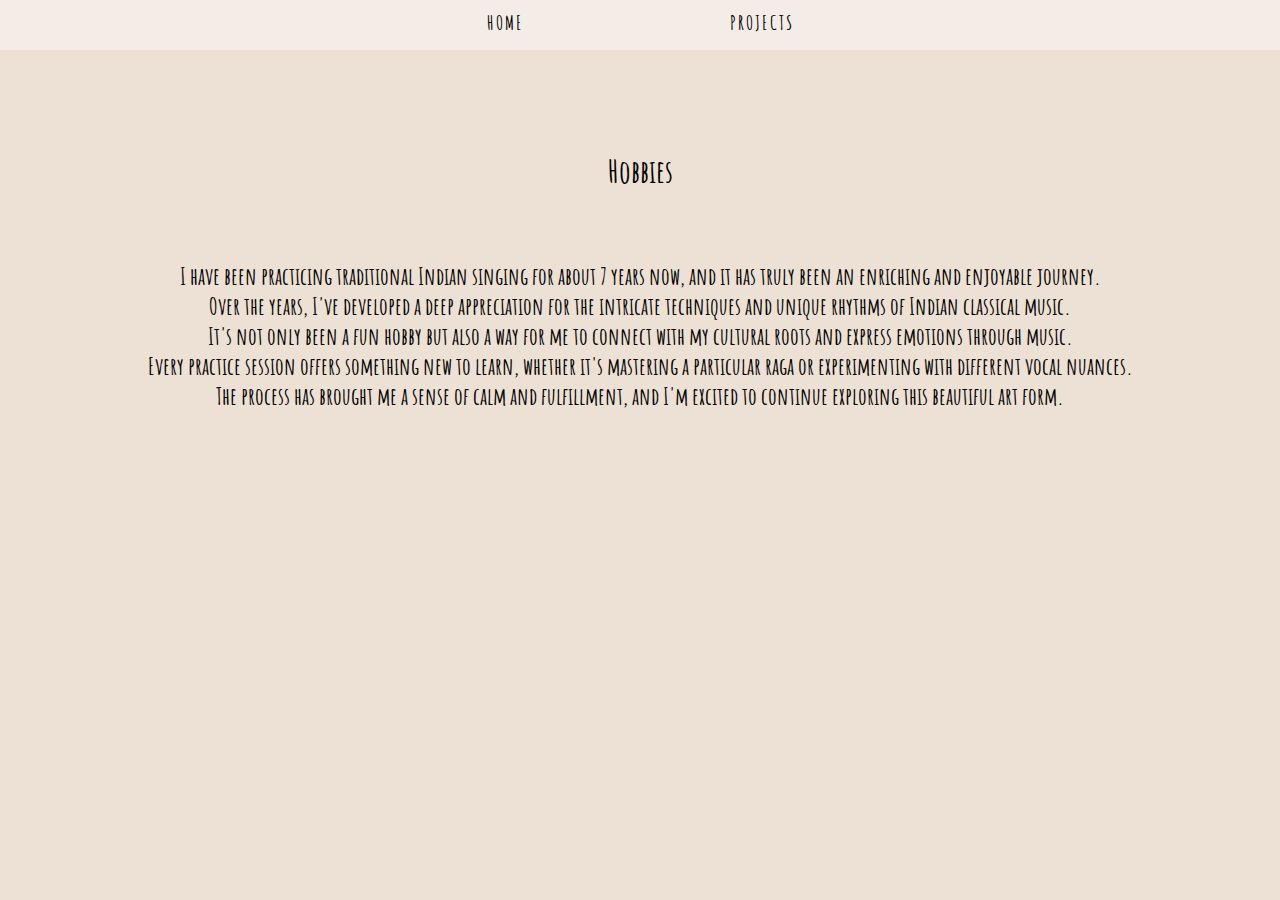
<file: hobbies.html>
<html>
    <head>
        <link href="style.css" rel="stylesheet"/>
        <script src="sketch.js"></script>
        <link rel="preconnect" href="https://fonts.googleapis.com">
        <link rel="preconnect" href="https://fonts.gstatic.com" crossorigin>
        <link href="https://fonts.googleapis.com/css2?family=Amatic+SC:wght@400;700&display=swap" rel="stylesheet">


    </head>
    <body>

        <ul class="menu">
            <li class="link"> <a href="index.html">HOME</a> </li>
            <li class="link"> <a href="projects.html">PROJECTS</a></li>
        </ul>
        <H1 id="hobbies">Hobbies</H1>
        <br><br/>
        <h2>   
              <br>I have been practicing traditional Indian singing for about 7 years now, and it has truly been an enriching and enjoyable journey. 
              <br>Over the years, I've developed a deep appreciation for the intricate techniques and unique rhythms of Indian classical music. 
              <br>It's not only been a fun hobby but also a way for me to connect with my cultural roots and express emotions through music.
              <br>Every practice session offers something new to learn, whether it's mastering a particular raga or experimenting with different vocal nuances.
              <br>The process has brought me a sense of calm and fulfillment,  and I'm excited to continue exploring this beautiful art form.
        </h2>
    </body>
</html>
</file>
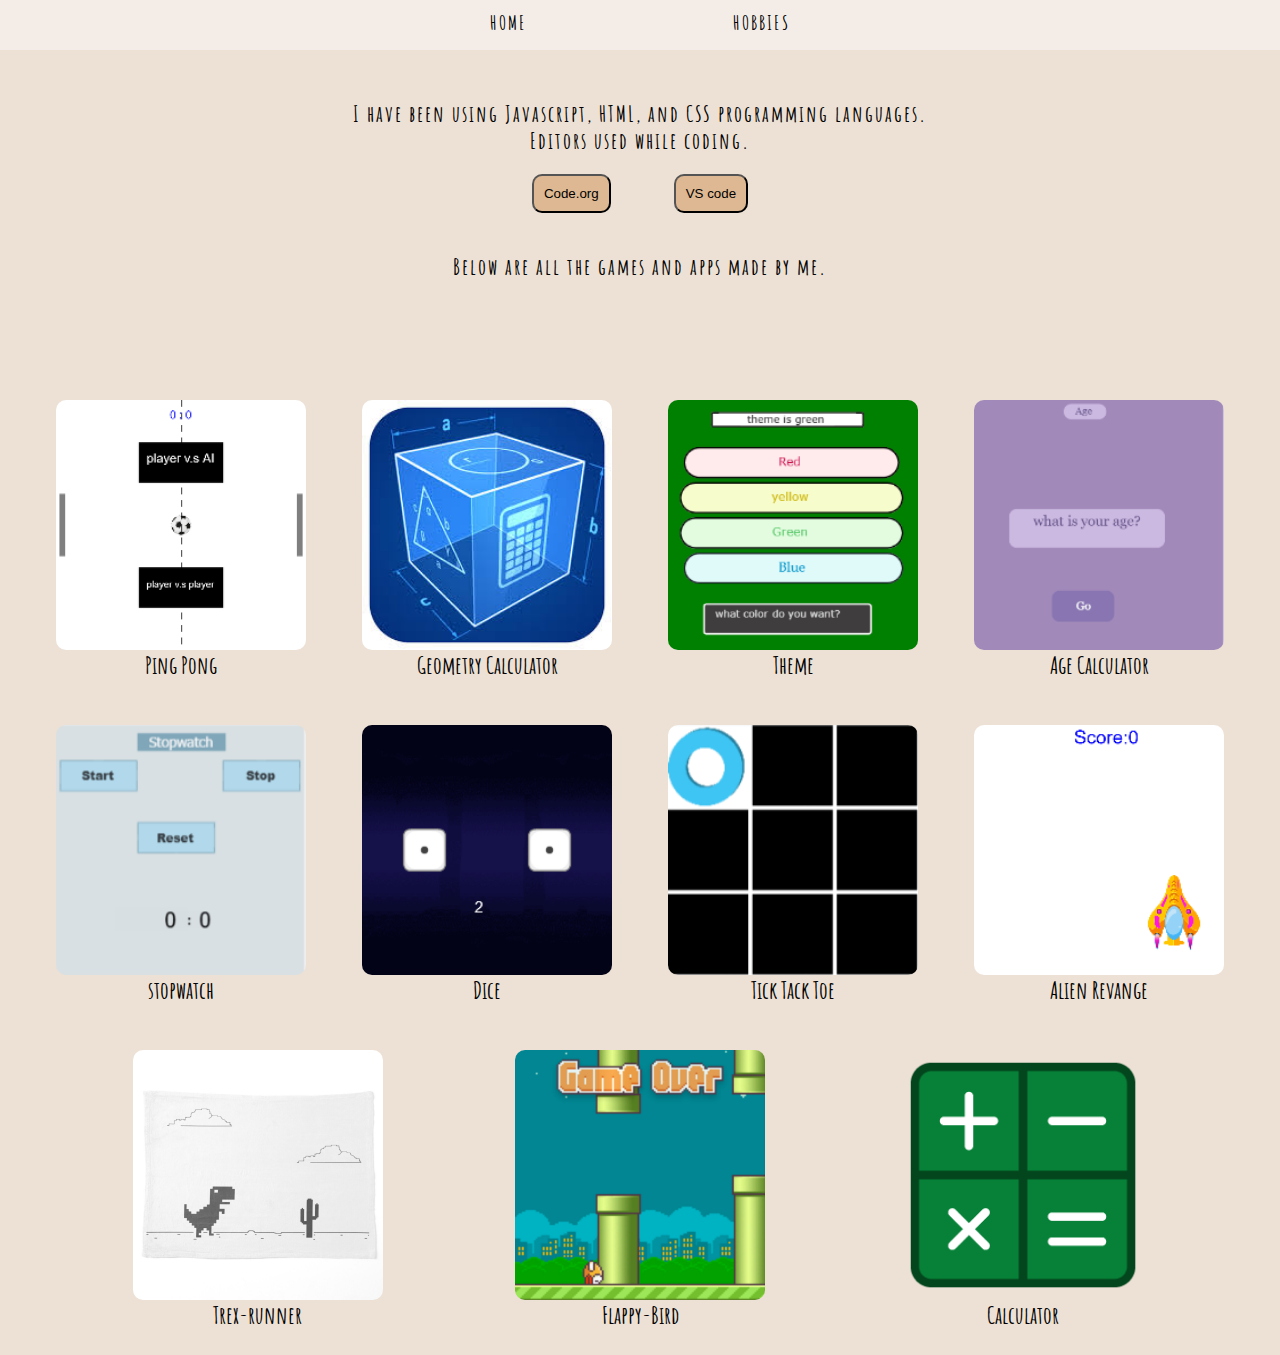
<file: projects.html>
<html>
    <head>
        <link href="style.css" rel="stylesheet"/>
        <script src="sketch.js"></script>
        <link rel="preconnect" href="https://fonts.googleapis.com">
        <link rel="preconnect" href="https://fonts.gstatic.com" crossorigin>
        <link href="https://fonts.googleapis.com/css2?family=Amatic+SC:wght@400;700&display=swap" rel="stylesheet">


    </head>
    <body>
        
        

        <ul class="menu">
            <li class="link"> <a href="index.html">HOME</a> </li>
            <li class="link"> <a href="hobbies.html">HOBBIES</a></li>
            
        </ul>
        <div id="projectintro">
           
            <h4>I have been using Javascript, HTML, and CSS programming languages.</h4>
            <h4>Editors used while coding.</h4>
            <div id="buttoncontainer">
                <button class="projectsbutton" onclick="b1()">Code.org</button>
                <button class="projectsbutton" onclick="b2()" >VS code</button>
            </div>
            <br><br>
            <h4>Below are all the games and apps made by me.</h4>
        </div>


        <div class="games">
            <div class="game">
                <a href="https://studio.code.org/projects/gamelab/0daLdGIJGgjZHlVg5KrWaSHhEyoGsMY9YesyRM-CCDo" target="_blank">
                    <img src="assets/ping_pong.png">
                </a>
                <h2>Ping Pong</h2>
            </div>

            <div class="game">
                <a href="https://studio.code.org/projects/applab/NwMndh8W7wGBNFdhPSdRjXGyDCGWudEXXErWjKb0L2Y" target="_blank">
                    <img src="assets/geometryCalculator.png">
                </a>
                <h2>Geometry Calculator</h2>
            </div>

            <div class="game">
                <a href="https://studio.code.org/projects/applab/cUDMP1J81WAOXfVN87VLInpmZMqL1wy3sgHTR3w-YtE" target="_blank">
                    <img src="assets/theme.png">
                </a>
                <h2>Theme
            </div>

            <div class="game">
                <a href="https://studio.code.org/projects/applab/1wRK9h9IDQX93Xq_xGIhSLmrCrSVIrzo4moAeMdUDEo" target="_blank">
                    <img src="assets/ageCalculator.png">
                </a>
                <h2>Age Calculator</h2>
            </div>

            <div class="game">
                <a href="https://studio.code.org/projects/applab/gRQIhj2_611Z3hKxveDcW9vCQA5DmYchmTaaSRTws4E" target="_blank">
                    <img src="assets/stopwatch.png">
                </a>
                <h2>stopwatch</h2>
            </div>

            <div class="game">
                <a href="https://studio.code.org/projects/gamelab/kI7ssSSmZmXIIaKTySYY4HVHf83ts0gjfHE6UkLMbw4" target="_blank">
                    <img src="assets/dice.png">
                </a>
                <h2>Dice</h2>
            </div>

            <div class="game">
                <a href="https://studio.code.org/projects/applab/LkJG3JUkL6-PEerjK602cjsj4p2kKj01seG8GjQY6gw" target="_blank">
                    <img src="assets/ticktack.png">
                </a>
                <h2>Tick Tack Toe</h2>
            </div>

            <div class="game">
                <a href="https://studio.code.org/projects/gamelab/EKGnBOjr2FbMsnRGxxvsALGo8o3sBWtxIruK5F2k3FE" target="_blank">
                    <img src="assets/alienRevange.png">
                </a>
                <h2>Alien Revange</h2>
            </div>

            <div class="game">
                <a href="https://dithya2012.github.io/Trex-runner/" target="_blank">
                    <img src="assets/trex-runner.jpg">
                </a>
                <h2>Trex-runner</h2>
            </div>

            <div class="game">
                <a href="https://dithya2012.github.io/Flapply-Bird/" target="_blank">
                    <img src="assets/flappy-birds.jpg">
                </a>
                <h2>Flappy-Bird</h2>
            </div>

            <div class="game">
                <a href="https://dithya2012.github.io/Calculator-/" target="_blank">
                    <img src="assets/calculator.png">
                </a>
                <h2>Calculator</h2>
            </div>


        </div>

        
        
       


        
    </body>
</html>
</file>
<file: style.css>
/* https://coolors.co/palette/ede0d4-e6ccb2-ddb892-b08968-7f5539 */

*{
    margin: 0;
    padding: 0;
   
}

body{
    background-color: #ede0d4;
    text-align: center;
    font-family: "Amatic SC", sans-serif;
    
}


.menu{
    background-color: #f4ede7;
    left: 0;
    top:0;
    padding-top: 10px;
    padding-bottom: 10px;
    width: 100%;
    position: fixed;
    height: 30px;
    opacity: 1;
    /* padding-left: 100px; */


}


.link{
    display: inline;
    padding-left: 100px;
    padding-right: 100px;
    letter-spacing: 2px;
    font-weight: bold;
    font-size: 20px;
    color: black !important;
}

#name{
    text-align: left;
    padding-left: 150px;
    font-size: 48;
    letter-spacing: 2px;
    
}
#intro h2{
    text-align: justify;
    letter-spacing: 2px;
    padding-left: 150px;
    padding-right: 50px;
}

#main{
    display: flex;
    align-items: flex-start;
    padding-top: 150px;
}

#intro{
    flex: 1;
    margin-right: 10px;

}

#images{
    flex:none;
    padding-right: 150px;
    padding-top: 50px;
}

#images img{
    width: 400px;
    height: auto;
 
 
    border-radius: 30px;
}
#hobbies{
    padding-top: 150px;
}

a:link{
    text-decoration: none;
    color: black !important;

}

a:visited{
    text-decoration: none;
    color: black !important;

}
#contact a{
    padding: 70;
    padding-top: 70;
    padding-bottom: 100;
}
i:hover{
    scale: 1.1;
}
#projectintro h4{
    text-align: center;
    letter-spacing: 2px;
    font-size: 22px;
   
    
}
#projectintro{
    padding-top:100px;
}
.projectsbutton{
    background-color: #ddb892;
    padding:10px;
    border-radius: 10px;
    margin-left: 30px;
    margin-right: 30px;
}
#buttoncontainer{
    padding-top: 20px;
    
}
.game img{
    width: 250px;
    height: 250px;
    border-radius: 10px;
}
.game{
    padding: 20px;
    animation: bg 4s ;
    margin-bottom: 5px;
}

.games{
    display: flex;
   flex-wrap: wrap;
   justify-content: space-evenly;
   padding-top: 100px;
   padding-left: 20px;
   padding-right: 20px;
    

}

@keyframes bg{
    0%{
        background-color: #786858;
    }
    100%{
        background-color: #ede0d4;
    }
}
#name{
    animation: slidein 2s ;
}

@keyframes slidein{
    0%{
        transform: translateX(-100%) ;
    }
    100%{
        transform: translateX(0);
    }
    
}
#intro1{
    opacity: 0;
    animation: Fade 5s forwards; 
}
@keyframes Fade{
    from{
        opacity: 0;

    }
    to{
        opacity: 1;
    }
}
</file>
